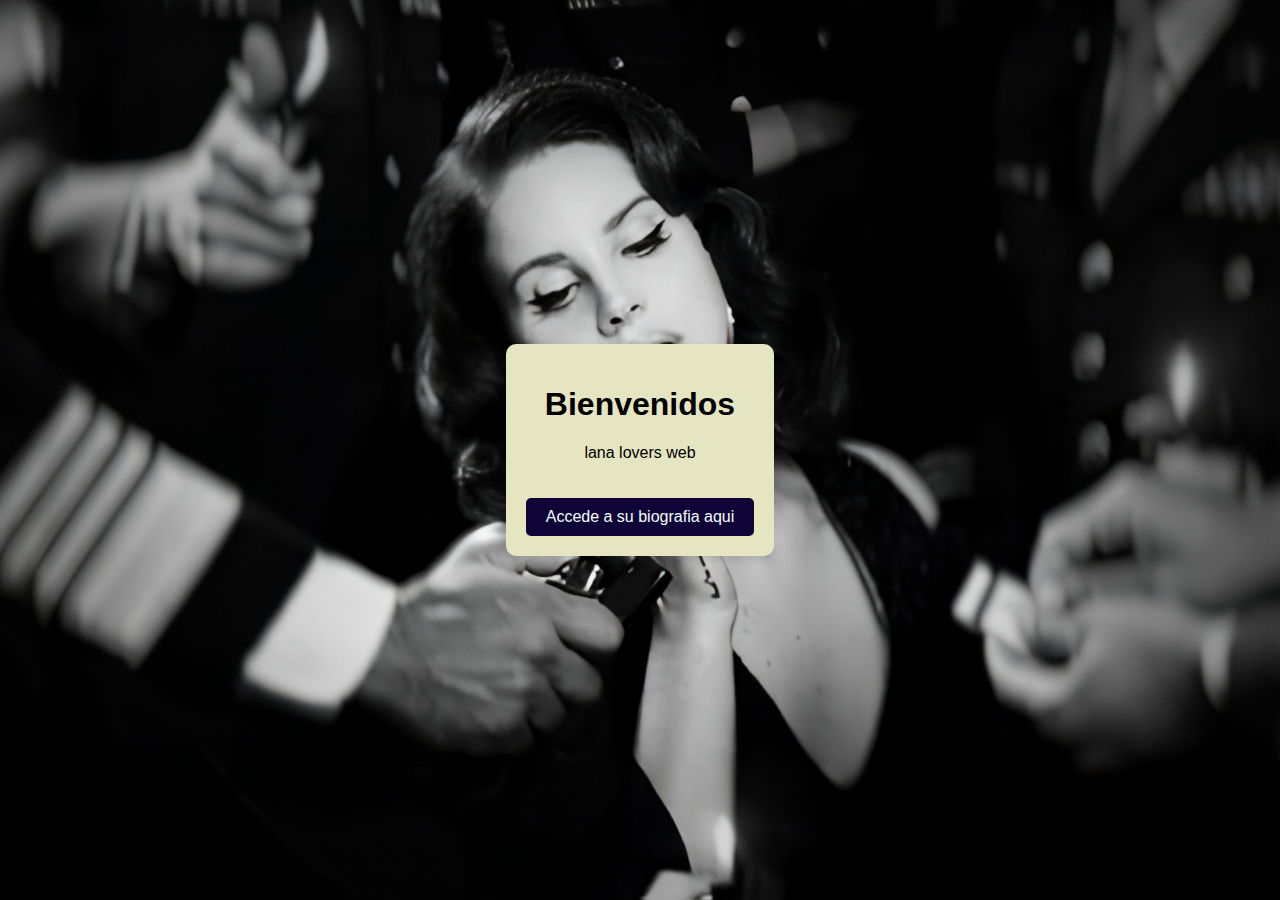
<file: archivo html/index.html>
<!DOCTYPE html>
<html lang="es-NIC">
<head>
    <meta charset="UTF-8">
    <meta name="viewport" content="width=device-width, initial-scale=1.0">
    <title>Document</title>
    <link rel="stylesheet" href="style.css">
</head>
<body>
    
<div class="contenedor">
    <h1>Bienvenidos</h1>
    <p>lana lovers web</p>
    <a href="https://www.youtube.com/@LanaDelRey" class="boton-redireccion" target="_blank">Accede a su biografia aqui</a>
</div>

</body>
</html>
</file>
<file: archivo html/style.css>
body,html{ 
    font-family: Arial, Helvetica, sans-serif;
    height: 100%;
    width: 100vw;
    display: flex;
    justify-content: center;
    align-items: center;
    background: url(lanadelray.JPG)center center;
    background-size: cover;
}
.contenedor{
    text-align: center;
    padding: 20px;
    background-color: rgb(230, 229, 194);
    border-radius: 10px;
    box-shadow: 0 4px 8px rgba(0,0,0,0.1);

}
.boton-redireccion{
    background-color: rgb(16, 3, 55);
    color: azure;
    padding: 10px 20px;
    display: inline-block;
    margin-top: 20px;
    border-radius: 5px;
    text-decoration: none;
}
.boton-redireccion:hover{
    background-color: rgb(71, 204, 241);
}
</file>
